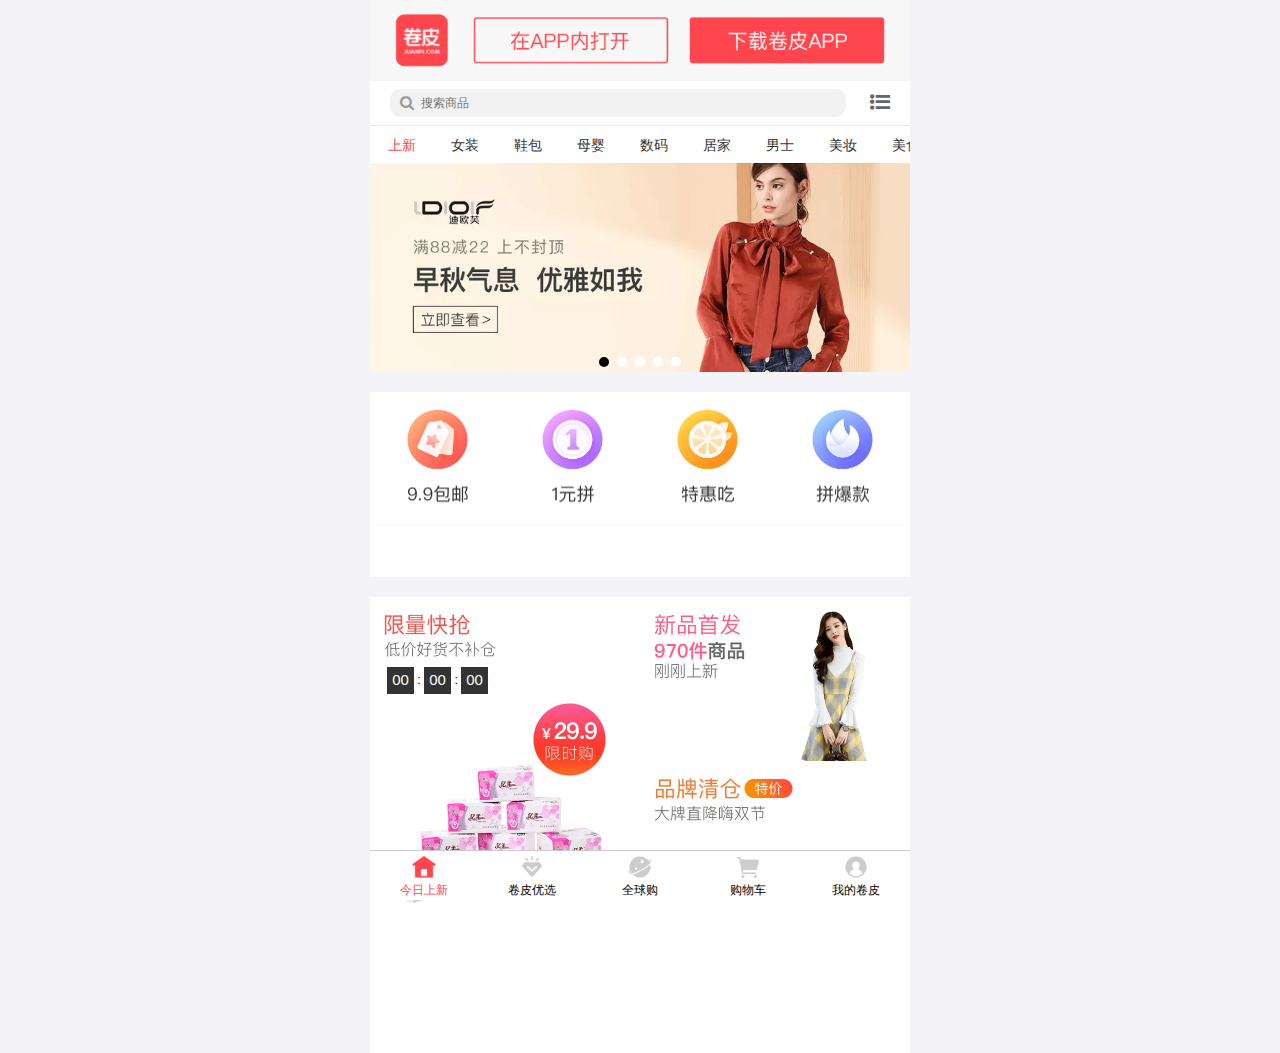
<file: juanpiwang/index.html>
<!DOCTYPE html>
<html lang="en">
<head>
    <meta charset="UTF-8">
    <meta name="viewport"
          content="width=device-width, user-scalable=no, initial-scale=1.0, maximum-scale=1.0, minimum-scale=1.0">
    <meta name="apple-mobile-web-app-capable"  content="yes">
    <meta name="apple-mobile-web-app-status-bar-style"  content="black">
    <meta name="format-detection"  content="telephone=no">
    <meta name="format-detection"  content="email=no">
    <title>卷皮折扣手机版-全场1折起,特卖,值得买的打折网</title>
    <link rel="stylesheet" href="css/common.css" type="text/css">
    <link href="//netdna.bootstrapcdn.com/font-awesome/4.7.0/css/font-awesome.min.css" rel="stylesheet">    <link rel="stylesheet" href="css/headerfooter.css" type="text/css">
    <link rel="stylesheet" href="css/index.css" type="text/css">
    <script src="js/rem.common.js"></script>
    <script src="js/index.js"></script>
</head>
<body>
<!--广告条开始-->
<div class="header_top">
    <img src="img/go_load_new.png" alt="">
</div>
<!--广告条结束-->
<!--头部搜索框开始-->
<div class="header_wrap">
    <div class="search">
        <div class="search_lt">
            <i class="fa fa-search"></i>
            <input type="text" placeholder="搜索商品">
        </div>
        <div class="search_rt">
            <i class="fa fa-list-ul"></i>
        </div>
    </div>
</div>
<!--头部搜索框结束-->
<!--导航条开始-->
<div class="nav_wrap">
    <div class="nav">
        <ul class="clear">
            <li class="col">上新</li>
            <li>女装</li>
            <li>鞋包</li>
            <li>母婴</li>
            <li>数码</li>
            <li>居家</li>
            <li>男士</li>
            <li>美妆</li>
            <li>美食</li>
            <li>精品配饰</li>
        </ul>
        <div class="cot"></div>
    </div>
</div>
<!--导航条结束-->
<!--banner图开始-->
<div class="banner_wrap">
    <ul class="clear">
        <li><img src="img/ban5.png" alt=""></li>
        <li><img src="img/ban1.webp" alt=""></li>
        <li><img src="img/ban2.webp" alt=""></li>
        <li><img src="img/ban3.png" alt=""></li>
        <li><img src="img/ban4.webp" alt=""></li>
        <li><img src="img/ban5.png" alt=""></li>
        <li><img src="img/ban1.webp" alt=""></li>
    </ul>
    <ol class="clear">
        <li class="col"></li>
        <li></li>
        <li></li>
        <li></li>
        <li></li>
    </ol>
</div>
<!--banner图结束-->
<!--lis图开始-->
<div class="lis_wrap">
    <div class="lis_cont">
        <div class="lis"><img src="img/li1.png" alt=""></div>
        <div class="lis"><img src="img/li2.png" alt=""></div>
        <div class="lis"><img src="img/li3.png" alt=""></div>
        <div class="lis"><img src="img/li4.webp" alt=""></div>
    </div>
</div>
<!--lis图结束-->
<!--倒计时开始-->
<div class="timer_wrap">
    <div class="timers">
        <div class="timer">
            <img src="img/timer1.webp" alt="">
            <div class="countdown">
                <span class="span1">00</span>
                <span>:</span>
                <span class="span1">00</span>
                <span>:</span>
                <span class="span1">00</span>
            </div>
        </div>
        <div class="timer">
            <div class="row">
                <img src="img/timer2.png" alt="">
            </div>
            <div class="row">
                <img src="img/timer3.webp" alt="">
            </div>
        </div>
    </div>
</div>
<!--倒计时结束-->
<!--底部开始-->
<div class="footer_wrap">
    <ul class="clear">
        <li class="col">
            <img class="img" src="img/home.png" alt="">
            <img class="imgA" src="img/homeA.png" alt="">
            <p>今日上新</p>
        </li>
        <li>
            <img class="img" src="img/youxuan.png" alt="">
            <img class="imgA" src="img/youxuanA.png" alt="">
            <p>卷皮优选</p>
        </li>
        <li>
            <img class="img" src="img/qiu.png" alt="">
            <img class="imgA" src="img/qiuA.png" alt="">
            <p>全球购</p>
        </li>
        <li>
            <img class="img" src="img/cart.png" alt="">
            <img class="imgA" src="img/cartA.png" alt="">
            <p>购物车</p>
        </li>
        <li onclick="javascript:window.open('load.html','_self')">
            <img class="img" src="img/mine.png" alt="">
            <img class="imgA" src="img/mineA.png" alt="">
            <p>我的卷皮</p>
        </li>
    </ul>
</div>
<!--底部结束-->
</body>
</html>
</file>
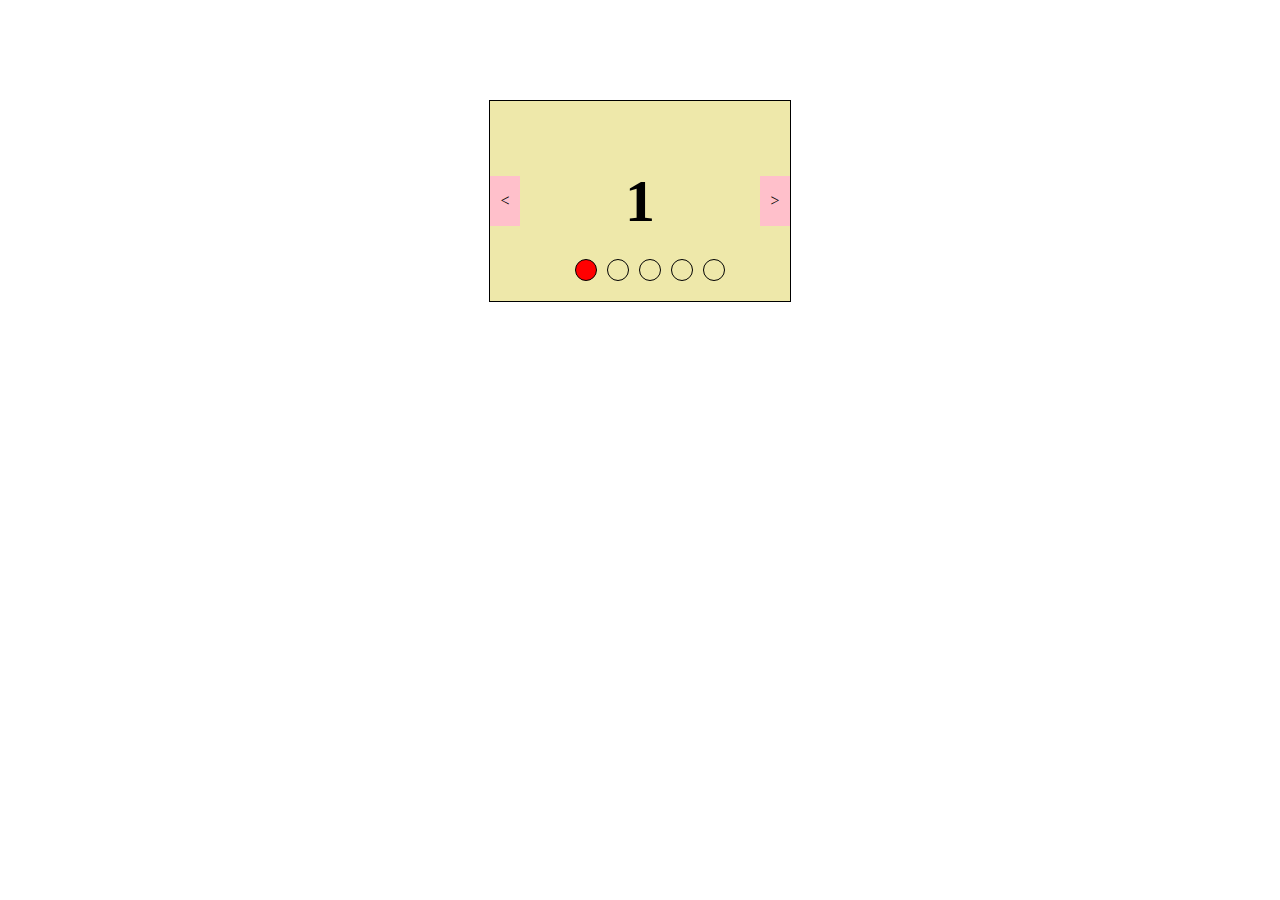
<file: 第一天/滑动轮播图.html>
<!DOCTYPE html>
<html>
<head lang="en">
    <meta charset="UTF-8">
    <title></title>
    <style>
        *{
            margin: 0;
            padding:0;
        }
        li{
            list-style: none;
        }
        .box{
            width: 300px;
            height: 200px;
            border: 1px solid black;
            position: relative;
            margin: 100px auto;
            overflow: hidden;
        }
        ul{
            width: 4000px;
            height: 200px;
            position: absolute;
            left: 0;
        }
        ul li{
            width: 300px;
            height: 200px;
            background: palegoldenrod;
            float: left;
            color: black;
            font: bold 60px/200px "";
            text-align: center;
        }
        ol{
            position: absolute;
            left: 50%;
            margin-left: -75px;
            bottom: 20px;
        }
        ol li{
            width: 20px;
            height: 20px;
            float: left;
            margin-left: 10px;
            border: 1px solid black;
            border-radius: 50%;
            cursor: pointer;
        }
        ol .col{
            background: red;
        }
        .click div{
            width: 30px;
            height: 50px;
            background: pink;
            line-height: 50px;
            position: absolute;
            top:50%;
            margin-top: -25px;
            text-align: center;
            cursor: pointer;
        }
        .prev{
            left: 0;
        }
        .next{
            right: 0;
        }
    </style>
</head>
<body>
<div class="box">
    <ul>
        <li>1</li>
        <li>2</li>
        <li>3</li>
        <li>4</li>
        <li>5</li>
        <li>1</li>
    </ul>
    <ol>
        <li class="col"></li>
        <li></li>
        <li></li>
        <li></li>
        <li></li>
    </ol>
    <div class="click">
        <div class="prev">&lt;</div>
        <div class="next">&gt;</div>
    </div>
</div>
</body>
<script src="js/jquery-1.8.3.min.js"></script>
<script>
//    function cla(a){
//        return document.getElementsByClassName(a);
//    }
    var wid=$(".box ul li").width();
    var len=$(".box ul li").length;
    var index=0;
    var hhh=0;
    var fa=true; /*节流阀*/
    $(".box ol li").click(function(){
        index=$(this).index();   /*ul li的索引*/
        hhh=$(this).index();   /*ol li的索引*/
        $(".box ol li").removeClass("col").eq(hhh).addClass("col");
        $(".box ul").animate({left:-(wid *index)},500)
    });



    function right(){
        if(fa==true){
            fa=false;
            index++;
            if(index>len-1){
                index=1;  /*直接到第二张图片*/
                $(".box ul").css({left:0}); /*瞬间到第一张图*/
            }
            hhh++;
            if(hhh>len-2){/*小圆点比图片少*/
                hhh=0;
            }
            $(".box ol li").removeClass("col").eq(hhh).addClass("col");
            $(".box ul").stop().animate({left:-(wid*index)},500,function(){
                fa=true;
            });
        }
    }

    $(".box .click .next").click(function(){
        right()
    });


    $(".box .click .prev").click(function(){
        if(fa==true){
            fa=false;
            index--;
            if(index<0){
                index=len-2;
                $(".box ul").css({left:-(len-1)*wid});
            }
            hhh--;
            if(hhh<0){
                hhh=len-2
            }
            $(".box ol li").removeClass("col").eq(hhh).addClass("col");
            $(".box ul").stop().animate({left:-(wid*index)},500,function(){fa=true});
        }
    });
    var timer=setInterval(right,2000);
    $(".box").hover(function(){
        clearInterval(timer)
    },function(){
        timer=setInterval(right,2000)
    })
</script>
</html>
</file>
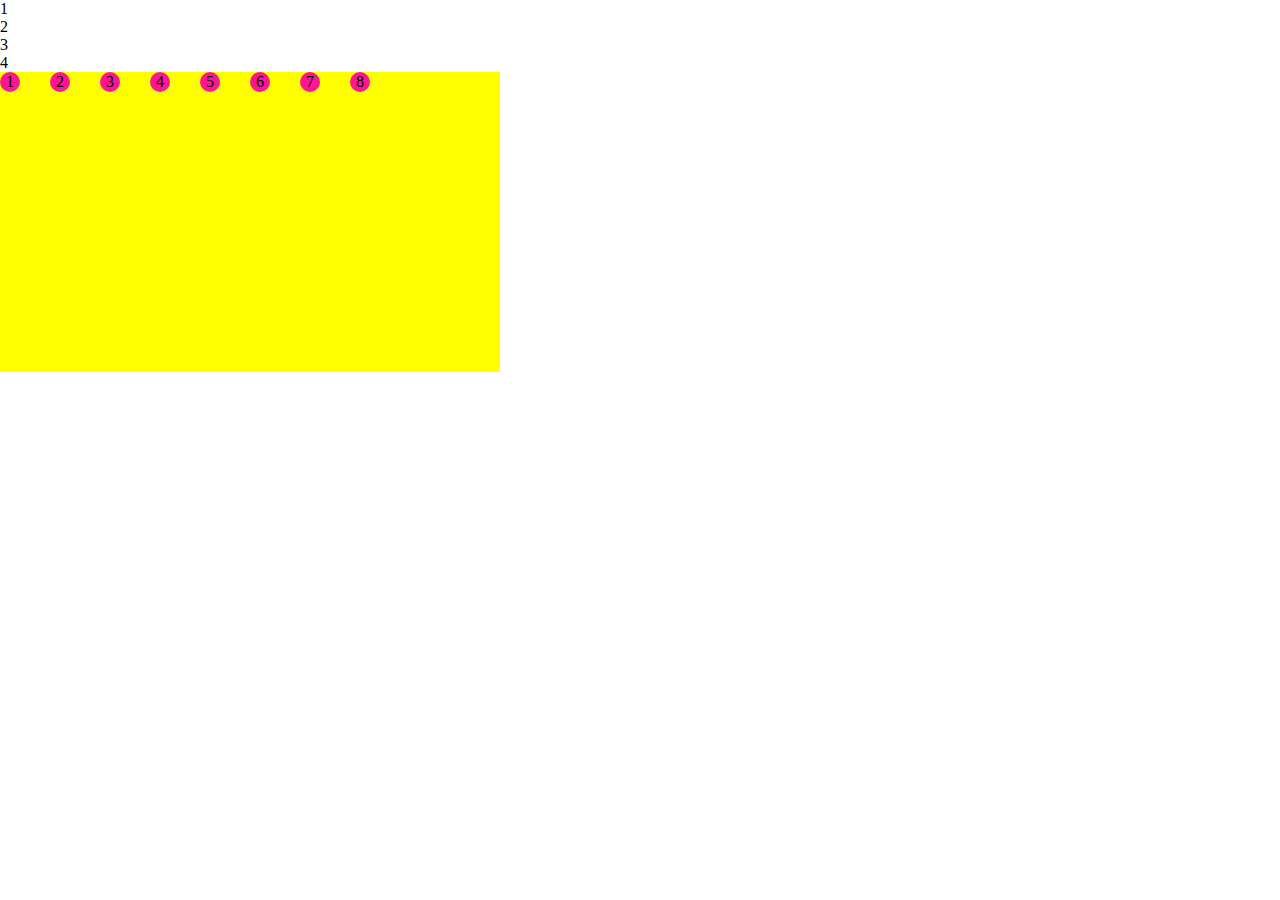
<file: 第三天/数组高级.html>
<!DOCTYPE html>
<html>
<head lang="en">
    <meta charset="UTF-8">
    <title></title>
    <style>
        *{
            margin: 0;
            padding:0;
        }
        ul{
            width: 500px;
            height: 300px;
            background: yellow;
        }
       dd{
            width: 20px;
            height: 20px;
            background: deeppink;
            float: left;
            margin-right: 30px;
            border-radius: 50%;
           text-align: center;
           line-height: 20px;
        }
    </style>
</head>
<body>
<div class="box">1</div>
<div class="box">2</div>
<div class="box">3</div>
<p class="box">4
    <span class="box1"></span>
</p>
<ul class="ul">

</ul>
</body>
<script>
    var arr=[1,2];
    var m=arr.push("a");
    var n=arr.unshift("b");
   // console.log(m, n);/*3,4*/
    //console.log(arr);/*["b", 1, 2, "a"]*/
    var a=arr.pop();
    var b=arr.shift();
    //console.log(a, b);/*a,b*/
    //console.log(arr);/*[1, 2]*/
    var arr2=[3,4];
    var arr3=arr.concat(arr2);
    //console.log(arr3);/*[1, 2, 3, 4]*/
    var q=arr3.join("...");
    //console.log(q);/*用...作为分隔符将数组转化成字符串 省略该参数会默认用逗号 用空的字符串"" 则会无缝连接*//*1...2...3...4*/


    var str="关羽，张飞，赵云，马超，黄忠";
    var a=str.split("，",3);/*遇到，（字符串中有的）就分割一次 后面最大长度参数不写 就默认分割最大长度 5个 如果小于的话 只分前几个 后面不管 大于的话 按照分割最大长度*/
    console.log(a);/*["关羽", "张飞", "赵云"]*/
    var b=str.split("，",10);
    console.log(b); /*["关羽", "张飞", "赵云", "马超", "黄忠"]*/

    document.getElementsByClassName(a);
    document.getElementsByTagName(a);
    document.getElementById(a);


    function cla(a){
        if(document.getElementsByClassName){
            return document.getElementsByClassName(a)
        }else{
            var tag=document.getElementsByTagName("*");
            var Arr=[];
            for(var i=0;i<tag.length;i++){
                if(tag[i].className==a){
                    Arr.push(tag[i]);
                }
            }
            return Arr;
        }
    }
//    console.log(cla("box")[2]);

    var p=cla("box1")[0].parentNode;
    cla("box1")[0].onclick=function(e){
//        p.style.background="red";
        e.target.parentNode.style.background="red";
    };




    var ul=cla('ul')[0];
    var dd=null;
    for(var i=0;i<8;i++){
        dd=document.createElement("dd");
        ul.appendChild(dd);
        dd.style.display="block";
        ul.children[i].innerHTML=i+1;
    }

    var p=document.createElement("p");
//    var dd=document.createElement("dd");
    p.style.display="block";
    ul.insertBefore(p,dd)



    var timer=setInterval(function(){
        var date=new Date();
        var date2=new Date("2017/10/12 20:30:00");
        //console.log(date);/*Thu Oct 12 2017 10:16:55 GMT+0800 (中国标准时间)*/
        //console.log(date2);/*Thu Sep 05 2019 12:00:00 GMT+0800 (中国标准时间)*/
        var ms=date2- date;
//        console.log(ms);

        var hh=parseInt(ms/1000/60/60);
        var min=parseInt(ms/1000/60-hh*60);
        var ss=parseInt((ms-hh*60*60*1000-min*60*1000)/1000);
        console.log(hh, min, ss);
    },1000);





    //getDate()/*	从 Date 对象返回一个月中的某一天 (1 ~ 31)。*/
    //getDay()/*	从 Date 对象返回一周中的某一天 (0 ~ 6)。*/
    //getMonth()	/*从 Date 对象返回月份 (0 ~ 11)。*/
    //getFullYear()	/*从 Date 对象以四位数字返回年份。*/
    //getYear()	/*请使用 getFullYear() 方法代替。*/
    //getHours()	/*返回 Date 对象的小时 (0 ~ 23)。*/
    //getMinutes()	/*返回 Date 对象的分钟 (0 ~ 59)。*/
    //getSeconds()	/*返回 Date 对象的秒数 (0 ~ 59)。*/
    //getMilliseconds()	/*返回 Date 对象的毫秒(0 ~ 999)。*/

</script>
</html>
</file>
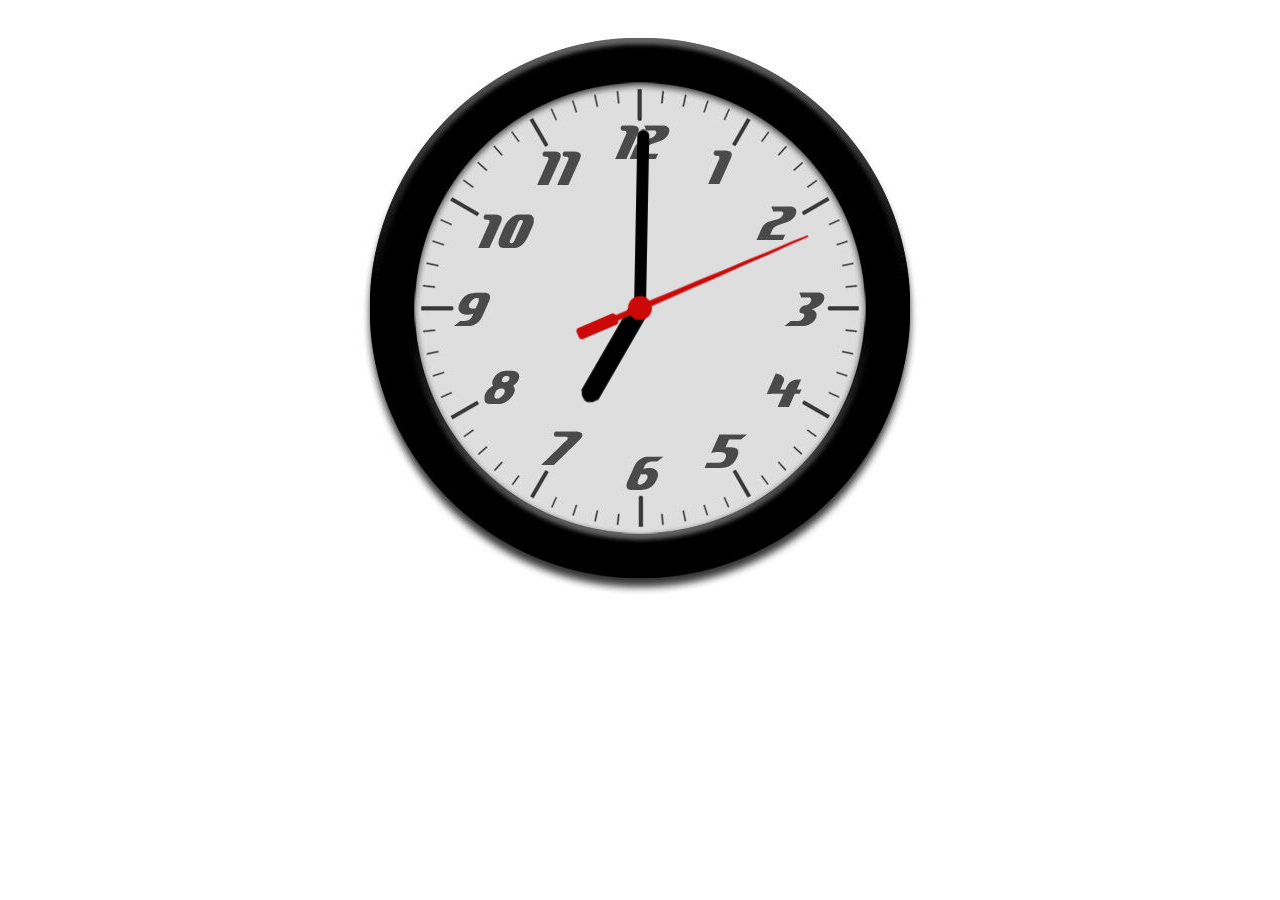
<file: 第三天/模拟时钟.html>
<!DOCTYPE html>
<html>
<head lang="en">
    <meta charset="UTF-8">
    <title></title>
    <style>
        .hour{
            width: 600px;
            height: 600px;
            position: relative;
            margin: auto;
        }
        .bg{
            width: 100%;
            height: 100%;
            position: relative;
            left: 0;
            top:0;
        }
        .h,.min,.s{
            position: absolute;
            left: 50%;
            margin-left: -15px;
            top: 0;
        }
        .h{
            z-index: 1;
        }
        .min{
            z-index: 2;
        }
        .s{
            z-index: 3;
        }
    </style>
</head>
<body>
<div class="hour">
    <img class="bg" src="images/bg.jpg" alt=""/>
    <img class="h" src="images/h.png" alt=""/>
    <img class="min" src="images/min.png" alt=""/>
    <img class="s" src="images/s.png" alt=""/>
</div>
</body>
<script>
    function cla(a){
        return document.getElementsByClassName(a)
    }
    clock();
    var timers=setInterval(function(){
        clock();
    },10);
    function clock(){
        var timer=new Date();
        var os=cla("s")[0];
        var oh=cla("h")[0];
        var omin=cla("min")[0];
        var ms=timer.getMilliseconds();
        var s=timer.getSeconds();
        var min=timer.getMinutes();
        var h=timer.getHours();
        os.style.transform="rotate("+6*(s+ms/1000)+"deg)";
        omin.style.transform="rotate("+6*(min+s/60)+"deg)";
        oh.style.transform="rotate("+30*(h+min/60)+"deg)";
    }
    console.log(true && 1);/*1*/
    console.log(1 || 2);/*1*/
</script>
</html>
</file>
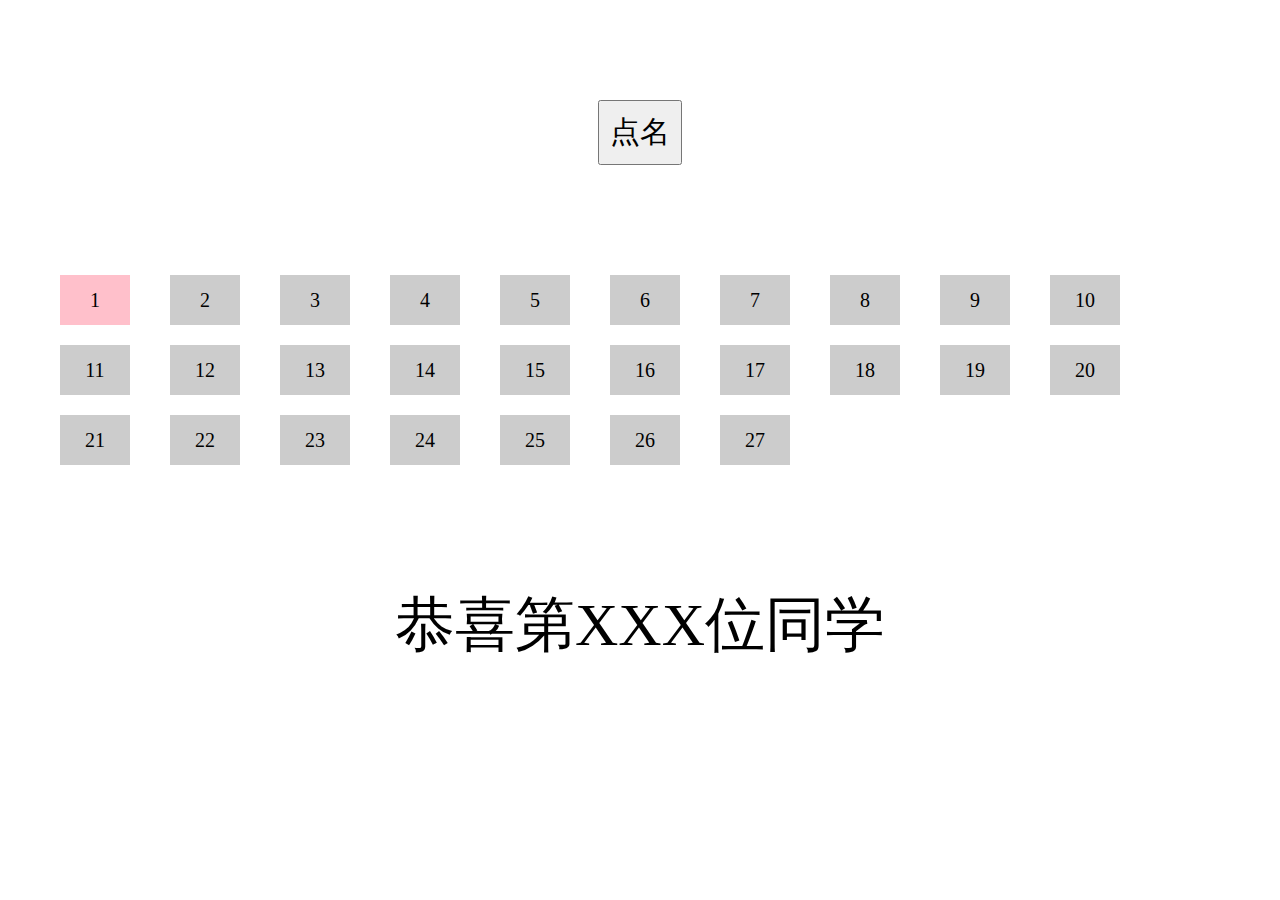
<file: 第三天/点名.html>
<!DOCTYPE html>
<html>
<head lang="en">
    <meta charset="UTF-8">
    <title></title>
    <style>
        *{
            margin: 0;
            padding:0;
        }
        li{
            list-style: none;
        }
        .box{
            width: 1200px;
            margin: auto;
        }
        ul li{
            margin: 10px 20px;
            float: left;
            width: 50px;
            height: 30px;
            font:20px/30px "";
            text-align: center;
            padding: 10px;
            background: #cccccc;
        }
        ul li.col{
            background: pink;
        }
        .btn{
            display: block;
            padding: 10px;
            text-align: center;
            font: 30px/30px "";
            margin: 100px auto;
        }
        .clear:after{
            display: block;
            content: "";
            clear: both;
        }
        .p1{
            margin: 100px auto;
            text-align: center;
            font: 60px/100px "";
        }
    </style>
</head>
<body>
<input class="btn" type="button" value="点名"/>
<div class="box">
    <ul class="clear">
        <li class="col">1</li>
        <li>2</li>
        <li>3</li>
        <li>4</li>
        <li>5</li>
        <li>6</li>
        <li>7</li>
        <li>8</li>
        <li>9</li>
        <li>10</li>
        <li>11</li>
        <li>12</li>
        <li>13</li>
        <li>14</li>
        <li>15</li>
        <li>16</li>
        <li>17</li>
        <li>18</li>
        <li>19</li>
        <li>20</li>
        <li>21</li>
        <li>22</li>
        <li>23</li>
        <li>24</li>
        <li>25</li>
        <li>26</li>
        <li>27</li>
    </ul>
</div>
<p class="p1">恭喜第XXX位同学</p>
</body>
<script>
    function cla(a){
        return document.getElementsByClassName(a)
    }
    var btn=cla("btn")[0];
    var box=cla("box")[0];
    var ullis=box.children[0].children;
    var p=cla("p1")[0];
    var index=0;
    var timer=null;
    var i=0;
    var fa=true;

    btn.onclick=function(){
        if(fa){
            fa=false;
            timer=setInterval(function(){
                i++;
                if(i>ullis.length-1){
                    i=0;
                }
                for(var j=0;j<ullis.length;j++){
                    ullis[j]. className="";
                }
                ullis[i].className="col";
                p.innerHTML="恭喜第"+ullis[i].innerHTML+"位同学";
            },10);
        }else{
            fa=true;
            clearInterval(timer);
        }
    }


</script>
</html>
</file>
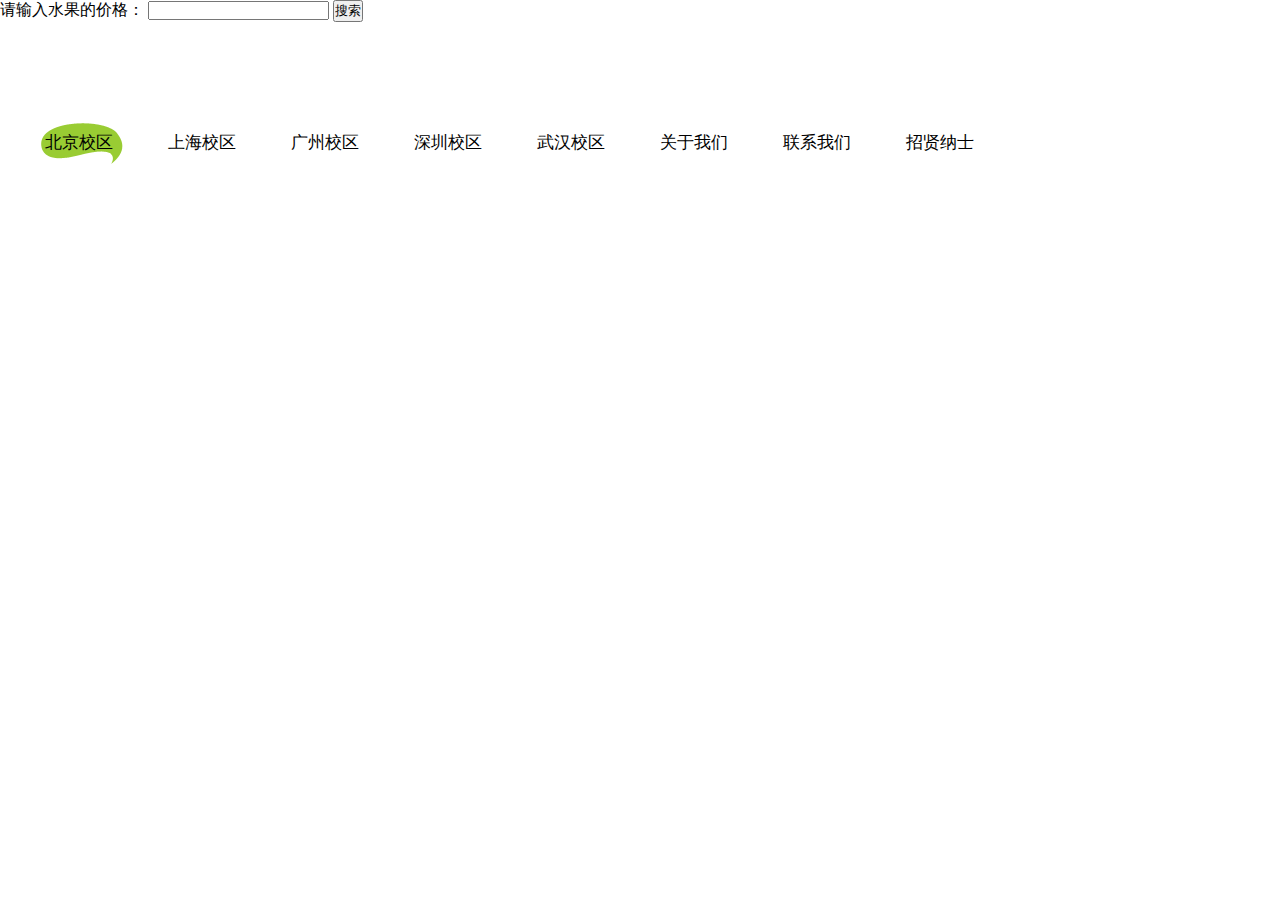
<file: 第三天/练习.html>
<!DOCTYPE html>
<html>
<head lang="en">
    <meta charset="UTF-8">
    <title></title>
    <style>
        *{
            margin: 0;
            padding: 0;
        }
        li{
            list-style: none;
        }
        .nav{
            width: 1200px;
            position: relative;
            margin: 100px auto;
        }
        ul{
            position: absolute;
            left: 0;
            top:0;
            z-index: 2;
        }
        ul li{
            height: 42px;
            float: left;
            text-align: center;
            font: 17px/42px "";
            padding-right:50px;
            padding-left: 5px;
        }
        .nav .bg{
            width: 83px;
            height: 42px;
            position: absolute;
            left: 0;
            z-index: 1;
        }
    </style>
</head>
<body>
<span>请输入水果的价格：</span>
<input class="text" type="text"/>
<input class="but" type="button" value="搜索"/>
<p class="p1"></p>

<div class="nav">
    <img class="bg" src="images/cloud.gif" alt=""/>
    <ul>
        <li>北京校区</li>
        <li>上海校区</li>
        <li>广州校区</li>
        <li>深圳校区</li>
        <li>武汉校区</li>
        <li>关于我们</li>
        <li>联系我们</li>
        <li>招贤纳士</li>
    </ul>
</div>

</body>
<script>
    function cla(a){
        return document.getElementsByClassName(a)
    }
    var oTe=cla("text")[0];
    var oBtn=cla("but")[0];
    var oP=cla("p1")[0];
    var bg=cla("bg")[0];
    var nav=cla("nav")[0];
    var ul=nav.children[1];
    var ullis=ul.children;
    var index=0;
    var k=0;
    var wid=ullis[0].offsetWidth;

    oBtn.onclick=function(){
        var text=oTe.value;/*要放在里面 否则 获取不到*/
        switch(text){
            case "苹果":
                oP.innerHTML="20元/两";
                break;
            case "香蕉":
                oP.innerHTML="40元/两";
                break;
            case "大鸭梨":
                oP.innerHTML="100元/两";
                break;
            case "杨鹏展":
                oP.innerHTML="傻逼";
                break;
            case "班长":
                oP.innerHTML="倒贴20";
                break;
            default:
                oP.innerHTML="我家没有"
        }
    };

    for(var i=0;i<ullis.length;i++){
        ullis[i].index=i;
        ullis[i].onmouseover=function(){
            index=this.index;
            animated(index*wid,bg,1);
        };
        ullis[i].onclick=function(){
            k=this.index;
        }
    }
    nav.onmouseout=function(){
        animated(k*wid,bg,1);
    };


    function animated(target,obj,speed,fun){
        clearInterval(obj.timer);
        obj.timer = setInterval(function () {
            var left = obj.offsetLeft;
            var step=(target-left)/30;/*已经有正负了*/
            step=left>target?Math.floor(step):Math.ceil(step);
            obj.style.left=left+step+"px";
            if(obj.offsetLeft==target){
                clearInterval(obj.timer);
                if(fun&&typeof fun=="function"){/*存在fun 并且fun是个函数*/
                    fun();
                }
            }
        },speed);
    }



</script>
</html>
</file>
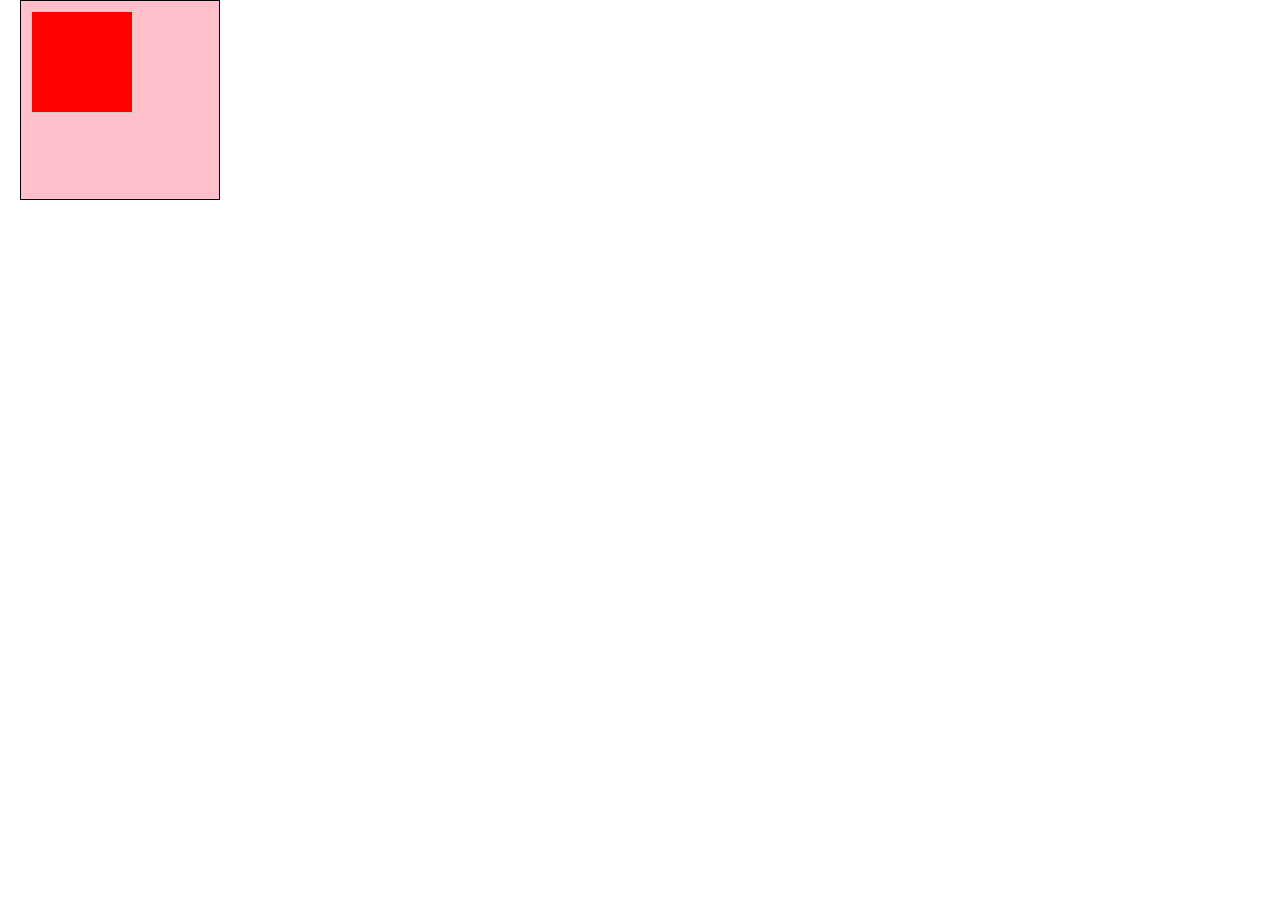
<file: 第二天/offset.html>
<!DOCTYPE html>
<html>
<head lang="en">
    <meta charset="UTF-8">
    <title></title>
    <style>
        *{
            margin: 0;
            padding:0;
        }
        .box{
            width: 200px;
            height: 200px;
            background: pink;
            padding: 10px;
            box-sizing: border-box;
            border: 1px solid black;
        }
        .box1{
            width: 100px;
            height: 100px;
            background: red;
            border: 1px solid #cccbba;
        }
    </style>
</head>
<body>
<div class="box" style="margin-left: 20px;position: absolute">
    <div class="box1" style="left: 30px"></div>
</div>
</body>
<script>
    function cla(a){
        return document.getElementsByClassName(a);
    }
    var box=cla("box")[0];
    var box1=cla("box1")[0];
    console.log(box.offsetLeft);
    console.log(box1.offsetLeft);
</script>
</html>
</file>
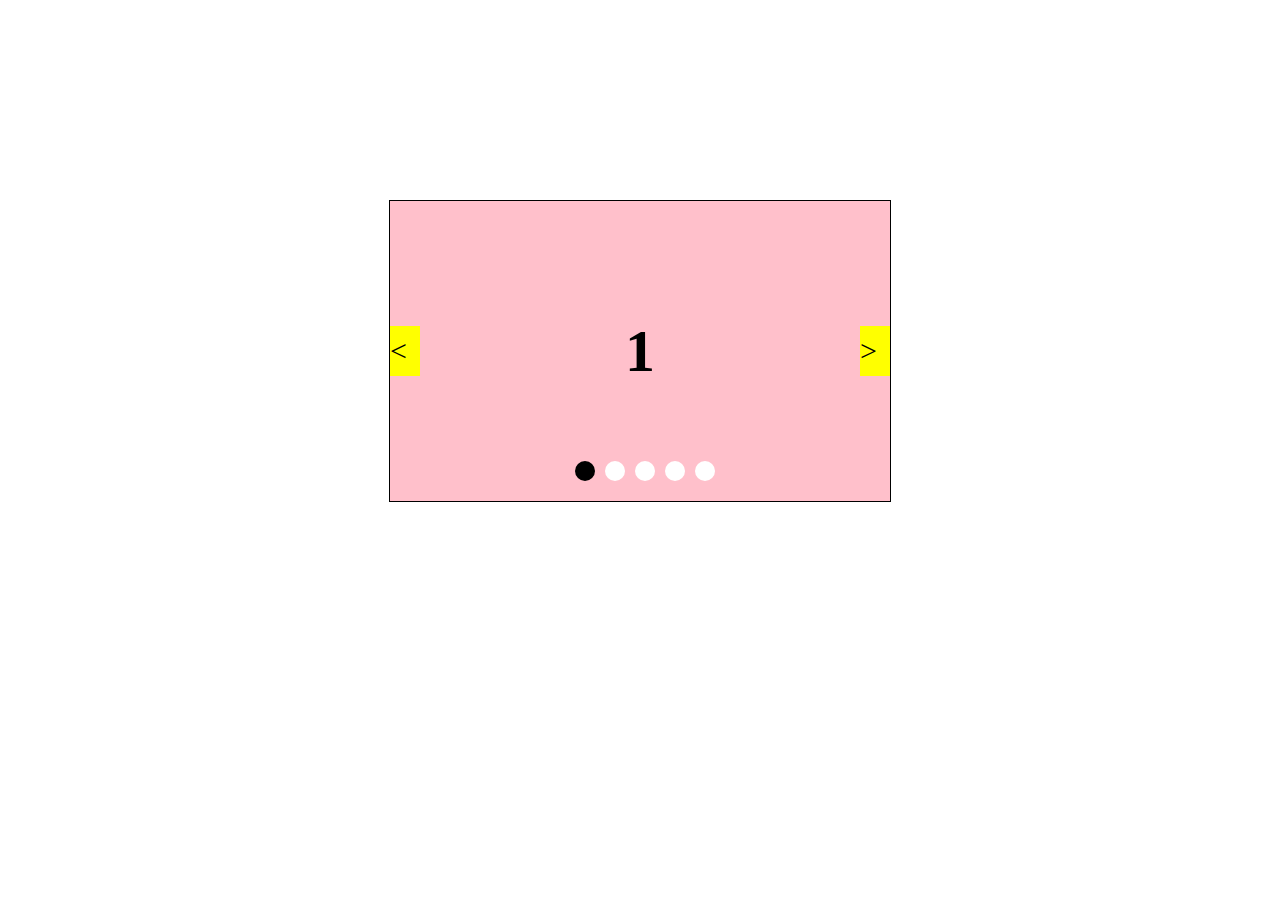
<file: 第二天/动画.html>
<!DOCTYPE html>
<html>
<head lang="en">
    <meta charset="UTF-8">
    <title></title>
    <style>
        * {
            margin: 0;
            padding: 0;
        }
        li{
            list-style: none;
        }
        .banner{
            width: 500px;
            height: 300px;
            margin: 200px auto;
            border: 1px solid black;
            position: relative;
            overflow: hidden;
        }
        .banner ul{
            width: 30000px;
            height: 300px;
            position: absolute;
            left: 0;
        }
        .banner ul li{
            width: 500px;
            height: 300px;
            background: pink;
            float: left;
            color: black;
            text-align: center;
            font: bold 60px/300px "";
        }
        .banner ol{
            position: absolute;
            left: 50%;
            margin-left: -75px;
            bottom: 20px;
        }
        .banner ol li{
            margin-left: 10px;
            width: 20px;
            height: 20px;
            background: white;
            border-radius: 50%;
            float: left;
        }
        .banner ol .col{
            background: black;
        }
        .banner .click div{
            width: 30px;
            height: 50px;
            background: yellow;
            font: 30px/50px "";
            position: absolute;
            top:50%;
            margin-top: -25px;
        }
        .prev{
            left: 0;
        }
        .next{
            right: 0;
        }
    </style>
</head>
<body>
<div class="banner">
    <ul>
        <li>1</li>
        <li>2</li>
        <li>3</li>
        <li>4</li>
        <li>5</li>
        <li>1</li>
    </ul>
    <ol>
        <li class="col"></li>
        <li></li>
        <li></li>
        <li></li>
        <li></li>
    </ol>
    <div class="click">
        <div class="prev">&lt;</div>
        <div class="next">&gt;</div>
    </div>
</div>
</body>
<script>
    function cla(a) {
        return document.getElementsByClassName(a)
    }
    var banner=cla("banner")[0],
            ul=banner.children[0],
            ulLis=ul.children,
            ol=banner.children[1],
            olLis=ol.children,
            prev=cla("prev")[0],
            next=cla("next")[0],
            wid=ulLis[0].offsetWidth,
            k= 0,
            fa=true,
            index=0;
    for(var i=0;i<ulLis.length-1;i++){
        olLis[i].index=i;
        olLis[i].onmouseover=function(){
           if(fa==true){
               fa=false;
               index=this.index;
               k=index;
               animated(-index*wid,ul,1,faa);
               for(var j=0;j<olLis.length;j++){
                   olLis[j].className="";
               }
               olLis[k].className="col";
           }
        };
    }
    next.onclick=function(){
        index++;
        if(index>ulLis.length-1){
            index=1;
            ul.style.left=0;
        }
        k++;
        if(k>ulLis.length-2){
            k=0;
        }
        animated(-index*wid,ul,1,faa);
        for(var j=0;j<ulLis.length-1;j++){
            olLis[j].className="";
        }
        olLis[k].className="col";
    };
    prev.onclick=function(){
        index--;
        if(index<0){
            index=ulLis.length-2;
            ul.style.left=-(index+1)*wid+"px";
        }
        k--;
        if(k<0){
            k=ulLis.length-2;
        }
        animated(-index*wid,ul,1,faa);
        for(var j=0;j<olLis.length;j++){
            olLis[j].className="";
        }
        olLis[k].className="col";
    };

    function faa(){
        fa=true;
    }


    function animated(target,obj,speed,fun){
        clearInterval(obj.timer);
        obj.timer = setInterval(function () {
            var left = obj.offsetLeft;
            var step=(target-left)/30;/*已经有正负了*/
            step=left>target?Math.floor(step):Math.ceil(step);
//            if(Math.abs(target-left)>Math.abs(step)){
//                obj.style.left = left+step+ "px";/*让当前obj的left值＋1*/
//            }else{
//                obj.style.left=target+"px";
//                clearInterval(obj.timer);
//                if(fun){
//                    fun();
//                }
//            }
            obj.style.left=left+step+"px";
            if(obj.offsetLeft==target){
                clearInterval(obj.timer);
                if(fun&&typeof fun=="function"){/*存在fun 并且fun是个函数*/
                    fun();
                }
            }
        },speed);
    }


</script>
</html>
</file>
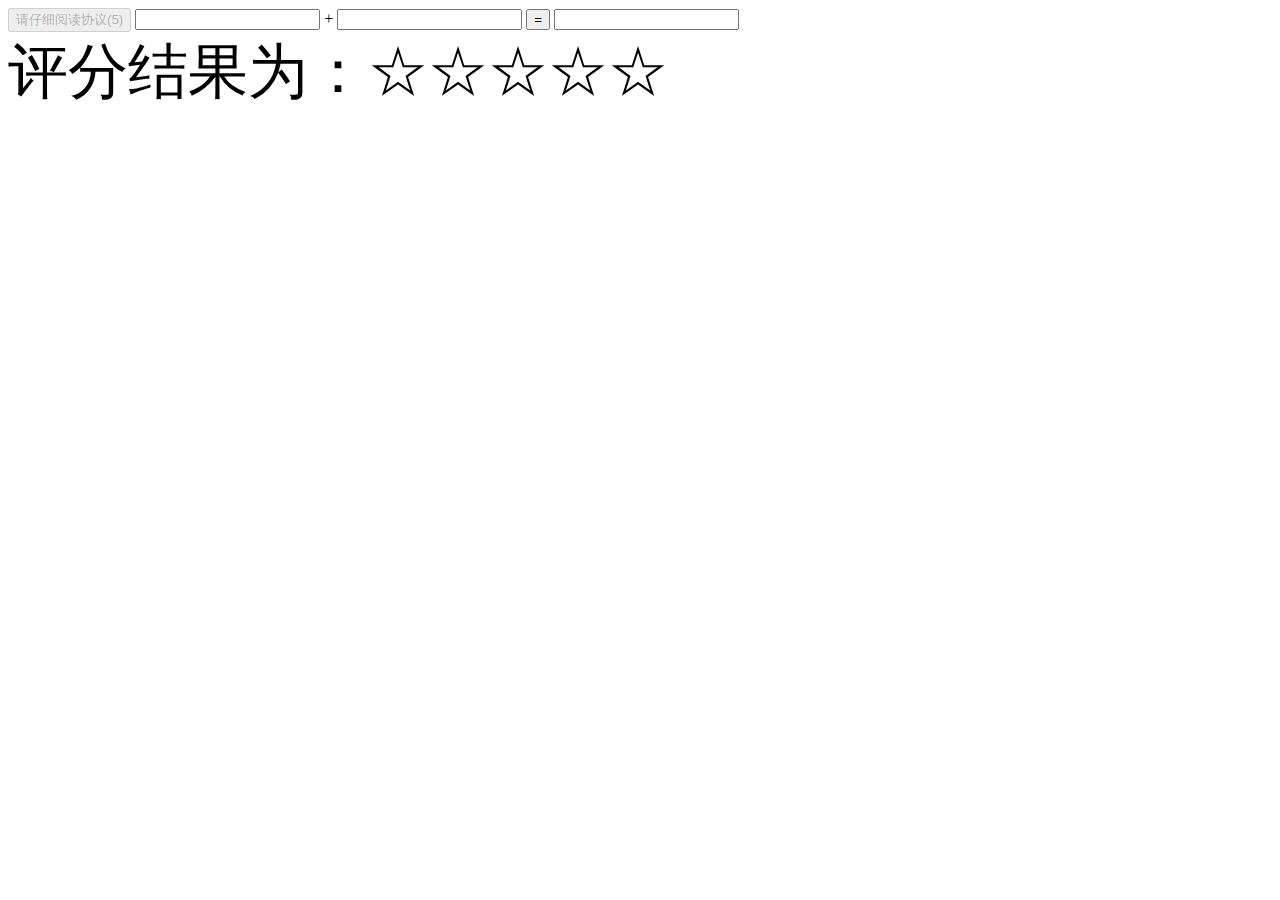
<file: 第四天/李皖的3道机试.html>
<!DOCTYPE html>
<html>
<head lang="en">
    <meta charset="UTF-8">
    <title></title>
    <style>
        .score{
            font-size: 60px;
        }
    </style>
</head>
<body>
<input class="btn" type="button" value="请仔细阅读协议(5)" disabled="disabled"/>
<input class="t1" type="text"/>
+
<input class="t2" type="text"/>
<input class="click" type="button" value="="/>
<input class="t3" type="text"/>

<div class="score">
    评分结果为：<span>☆</span><span>☆</span><span>☆</span><span>☆</span><span>☆</span>
</div>

</body>
<script>
    function cla(a){
        return document.getElementsByClassName(a)
    }
    var i=5;
    var btn=cla("btn")[0];
    var timer=setInterval(function(){
        i--;
        if(i<=0){
            btn.setAttribute("value","提交");
            btn.removeAttribute("disabled");
        }else{
            clearInterval(timer);
            btn.setAttribute("value","请仔细阅读协议("+i+")");
        }
    },1000);


    var text1=cla("t1")[0];
    var text2=cla("t2")[0];
    var text3=cla("t3")[0];
    var cli=cla("click")[0];
    function add(a,b){
        return a+b;
    }


    cli.onclick=function(){
        var t1=Number(text1.value);
        var t2=Number(text2.value);
        text3.value=add(t1, t2);
    };

    var score=cla("score")[0];
    var spans=score.children;
    var fa=true;


    for(var i=0;i<spans.length;i++){
        spans[i].index=i;
            spans[i].onmouseover=function(){
                var index1=this.index;
                for(var m=0;m<spans.length;m++){
                    spans[m].innerHTML="☆"
                }
                for(var j=0;j<=index1;j++){
                    spans[j].innerHTML="★";
                }
            };
        spans[i].onclick=function(){
            fa=false;
            for(var m=0;m<spans.length;m++){
                spans[m].innerHTML="☆"
            }
            index=this.index;
            for(var j=0;j<=index;j++){
                spans[j].innerHTML="★";
            }
        };
        score.onmouseleave=function(){
            for(var m=0;m<spans.length;m++){
                spans[m].innerHTML="☆"
            }
            if(fa!=true){
                for(var j=0;j<=index;j++){
                    spans[j].innerHTML="★";
                }
            }
        };
    }

/*编写一个方法 传递参数的时候求和 没参数的时候返回0*/
    /*arguments 返回当前参数的一个集合*/
    function add(){
        var a=0;
        if(arguments.length>0){
            for(var i=0;i<arguments.length;i++){
                a+=arguments[i];
            }
        }
        return a;
    }
    /*es6*/
    function add(...arr){
        var a=0;
        if(arr.length>0){
            for(var i=0;i<arr.length;i++){
                a+=arr[i];
            }
        }
        return a;
    }


    /*获取双十一倒计时*/
    var ti1=new Date();
    var ti2=new Date("2017-11-11").getTime();/*距离1970年的毫秒数*/
    var tt=(ti2-ti1)/1000;
    console.log(ti1,ti2,tt);   /*Mon Nov 06 2017 10:08:31 GMT+0800 (中国标准时间) 1510358400000 424288.382*/
    var day=parseInt(tt/3600/24);
    var hour=parseInt(tt/3600%24);
    var min=parseInt(tt/60%60);
    var sec=parseInt(tt%60);



    for(var i=0;i<5;i++){
        setTimeout(function(){
            console.log(i);
        },i*1000)
    }/*5*/
    for(var i=0;i<5;i++){
        setTimeout(function(i){
            console.log(i);
        }(i),i*1000)
    }/*0 1 2 3 4*//*形成闭包*/


//    截取字符串中的数字
    var str="aaa56nn9ddd09";
    var arr=[];
    var arr1=[];
    var str1="";
    for(var i=0;i<str.length;i++){
        if(str.charAt(i)>=0&&str.charAt(i)<=9){
            str1+=str.charAt(i);/*字符串连接*/
        }else{
            if(str1){
                arr.push(str1);
                str1="";
            }
        }
        if(i==str.length-1){
            if(str1){
                arr.push(str1);
                str1="";
            }
        }
    }
    console.log(arr);


    console.log(str.match(/\d+/g));
</script>
</html>
</file>
<file: juanpiwang/css/common.css>
*{
    margin:0;
    padding:0;
    -webkit-user-select: none;
    -webkit-tap-highlight-color: transparent;
    -ms-touch-action: none;
    -webkit-touch-callout: none;
    -webkit-box-sizing: border-box;
    box-sizing: border-box;
}
.clear:after{
    content:"";
    display:block;
    clear:both;
}
.clear{
    zoom:1;
}
ul,ol{
    list-style: none;
}
a{
    text-decoration:none;
}
a,button,input{
    -webkit-tap-highlight-color: rgba(255,0,0,0)
}
img{
    vertical-align: middle;
    width:100%;
}
.lt{
    float:left;
}
.rt{
    float:right;
}
body{
    min-width: 320px;
    max-width: 540px;
    height:auto;
    margin:0 auto;
    font-size: 0.12rem;
    font-family:Helvetica;
    background:#F4F4F8;
    -webkit-text-size-adjust: 100% !important;
}
input::-webkit-input-speech-button{display:none}
</file>
<file: juanpiwang/css/headerfooter.css>
.footer_wrap{
    width:100%;
    max-width: 540px;
    min-width:320px;
    margin:0 auto;
    height:50px;
    background:#fff;
    border-top:1px solid #ccc;
    position:fixed;
    bottom:0;
}
.footer_wrap ul li{
    float:left;
    width:20%;
    height:100%;
    text-align: center;
}
.footer_wrap ul li .img{
    display:block;
}
.footer_wrap ul li .imgA{
    display:none;
}
.footer_wrap ul li.col .img{
    display:none;
}
.footer_wrap ul li.col .imgA{
    display:block;
}
.footer_wrap ul li.col{
    color: #FF464E;
}
.footer_wrap ul li img{
    width:24px;
    height:24px;
    margin-top: 4px;
    margin-bottom: 3px;
    position:relative;
    left:50%;
    margin-left: -12px;
}
</file>
<file: juanpiwang/css/index.css>
.header_top{
    width:100%;
    height:.81rem;
}
.header_top img{
    width:100%;
}
.header_wrap{
    height:44px;
    line-height: 44px;
    background:#fff;
}
.header_wrap .search>div{
    display:inline-block;
}
.header_wrap .search .search_lt{
    height:28px;
    position:relative;
    line-height: 28px;
    color:#999999;
    margin-right: .2rem;
    margin-left: .2rem;
}
.header_wrap .search .search_lt i{
    position:absolute;
    top:6px;
    left:.1rem;
    font-size: .15rem;
}
.header_wrap .search .search_lt input{
    padding-left: 31px;
    width:4.56484rem;
    height:28px;
    background:#F2F2F2;
    border:0;
    outline-style: none;
    border-radius: 10px;
    font-size: .12rem;
}
.header_wrap .search .search_rt i{
    height:24px;
    font-size: .2rem;
    color:#666666;
    vertical-align: middle;
}
.nav_wrap .nav{
    width:100%;
    height:38px;
    position:relative;
    overflow: hidden;
}
.nav_wrap .nav ul{
    width:6.7rem;
    background:#ffffff;
    border-top:1px solid #EBEBEB;
    height:38px;
    position:absolute;
    left:0;
}
.nav_wrap .nav ul li{
    float:left;
    color:#333;
    padding:0 .075rem;
    margin: 0 0.1rem;
    line-height: 38px;
    text-align: center;
    font-size: .14rem;
}
.nav_wrap .nav ul li.col{
    color:#FF464E;
}
.nav_wrap .nav .cot{
    opacity:0;
    width:4.47rem;
    height:7px;
    background:#CCCCCC;
    position:absolute;
    bottom:3px;
    left:0;
}
.banner_wrap{
    width:5.4rem;
    height:2.08797rem;
    position:relative;
    overflow: hidden;
}
.banner_wrap ul{
    width:43.2rem;
    height:2.08797rem;
    position:absolute;
    left:-5.4rem;
}
.banner_wrap ul li{
    width:5.4rem;
    height:2.08797rem;
    float:left;
}
.banner_wrap ul li img{
    width:100%;
    height:100%;
}
.banner_wrap ol{
    position:absolute;
    bottom:5px;
    left:50%;
    margin-left: -45px;
}
.banner_wrap ol li{
    width:10px;
    height:10px;
    border-radius: 50%;
    margin:0 4px;
    background:white;
    float:left;
}
.banner_wrap ol li.col{
    background:black;
}
.lis_wrap{
    height:1.85391rem;
    width:100%;
    background:#fff;
    margin-top: .2rem;
}
.lis_wrap .lis_cont{
    width:100%;
    height:1.335rem;
    display: -webkit-box;
    display: -webkit-flex;
    display:flex;
}
.lis_wrap .lis_cont>div{
    -webkit-flex: 1;
    -webkit-box-flex:1;
    flex:1;
    text-align: center;
    border-bottom: 1px solid #FAFAFA;
}
.lis_wrap .lis_cont>div img{
    width:100%;
    height:100%;
}
.timer_wrap{
    width:100%;
    height:4.5555rem;
    background:#fff;
    margin-top:.2rem;
}
.timer_wrap .timers{
    width:100%;
    height:3.28rem;
    display: -webkit-box;
    display: -webkit-flex;
    display:flex;
}
.timer_wrap .timers>div{
    -webkit-flex: 1;
    -webkit-box-flex:1;
    flex:1;
    position:relative;
}
.timer_wrap .timers>div img{
    width:100%;
    height:100%;
}
.timer_wrap .timers .timer .row{
    height:1.64rem;
}
.timer_wrap .timers .timer>div img{
    width:100%;
    height:100%;
}
.timer_wrap .timers .timer .countdown{
    position:absolute;
    top:.7rem;
    left:.17rem;
}
.timer_wrap .timers .timer .countdown .span1{
    display:inline-block;
    text-align: center;
    width:.27rem;
    height:.27rem;
    line-height: .25rem;
    background:#333;
    color:#fff;
    vertical-align: middle;
    font-size: .15rem;
}
</file>
